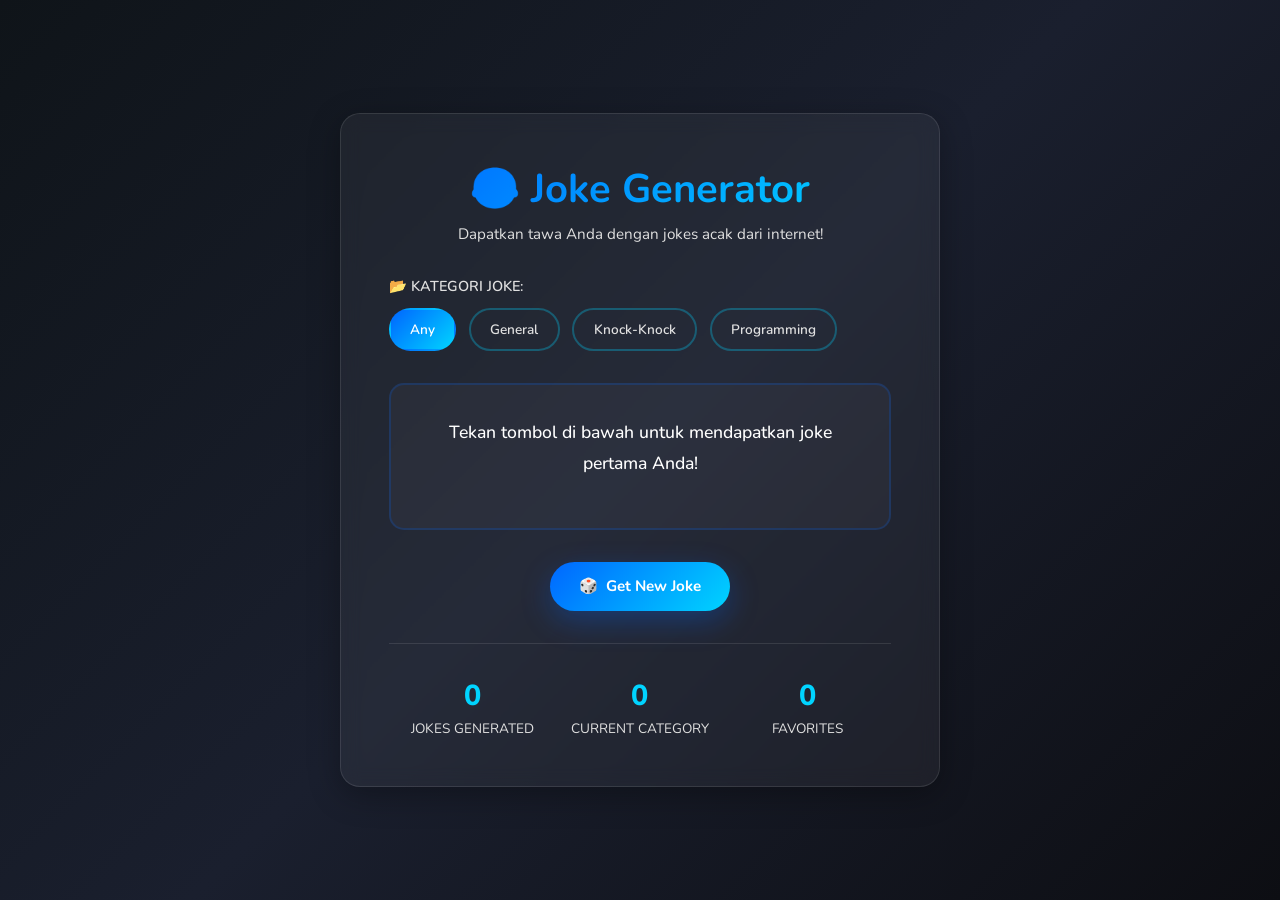
<file: joke-generator.html>
<!DOCTYPE html>
<html lang="en">
<head>
    <meta charset="UTF-8">
    <meta name="viewport" content="width=device-width, initial-scale=1.0">
    <title>Random Joke Generator</title>
    <link rel="preconnect" href="https://fonts.googleapis.com">
    <link rel="preconnect" href="https://fonts.gstatic.com" crossorigin>
    <link href="https://fonts.googleapis.com/css2?family=Nunito:wght@300;400;600;700;800&display=swap" rel="stylesheet">
    <style>
        * {
            margin: 0;
            padding: 0;
            box-sizing: border-box;
        }

        :root {
            --primary-color: #0066ff;
            --secondary-color: #00d4ff;
            --tertiary-color: #7c3aed;
            --dark-bg: #0f1419;
            --dark-card: #1a1f2e;
            --light-text: #ffffff;
            --light-gray: #e0e0e0;
            --accent-1: #ff6b6b;
            --accent-2: #4ecdc4;
        }

        html {
            scroll-behavior: smooth;
        }

        body {
            font-family: 'Nunito', sans-serif;
            background: linear-gradient(135deg, #0f1419 0%, #1a1f2e 50%, #0d0e13 100%);
            color: var(--light-text);
            min-height: 100vh;
            display: flex;
            align-items: center;
            justify-content: center;
            padding: 20px;
        }

        .container {
            width: 100%;
            max-width: 600px;
        }

        .card {
            background: rgba(255, 255, 255, 0.05);
            backdrop-filter: blur(10px);
            border: 1px solid rgba(255, 255, 255, 0.1);
            border-radius: 20px;
            padding: 3rem;
            box-shadow: 0 8px 32px rgba(0, 0, 0, 0.3);
            animation: slideIn 0.6s ease-out;
        }

        @keyframes slideIn {
            from {
                opacity: 0;
                transform: translateY(30px);
            }
            to {
                opacity: 1;
                transform: translateY(0);
            }
        }

        h1 {
            font-size: 2.5rem;
            margin-bottom: 0.5rem;
            background: linear-gradient(135deg, var(--primary-color), var(--secondary-color));
            -webkit-background-clip: text;
            -webkit-text-fill-color: transparent;
            background-clip: text;
            text-align: center;
        }

        .subtitle {
            text-align: center;
            color: var(--light-gray);
            margin-bottom: 2rem;
            font-size: 0.95rem;
        }

        .joke-display {
            background: rgba(255, 255, 255, 0.03);
            border: 2px solid rgba(0, 102, 255, 0.2);
            border-radius: 15px;
            padding: 2rem;
            margin-bottom: 2rem;
            min-height: 120px;
            display: flex;
            align-items: center;
            justify-content: center;
            flex-direction: column;
            text-align: center;
            transition: all 0.3s ease;
        }

        .joke-display.loading {
            opacity: 0.5;
            border-color: rgba(0, 212, 255, 0.5);
        }

        .joke-text {
            font-size: 1.1rem;
            line-height: 1.8;
            color: var(--light-text);
            margin-bottom: 1rem;
            font-weight: 500;
        }

        .joke-setup {
            font-size: 0.95rem;
            color: var(--light-gray);
            margin-bottom: 1rem;
        }

        .joke-punchline {
            font-size: 1.1rem;
            color: var(--secondary-color);
            font-weight: 700;
            margin-top: 1rem;
        }

        .loader {
            display: inline-block;
            width: 30px;
            height: 30px;
            border: 4px solid rgba(0, 212, 255, 0.3);
            border-top-color: var(--secondary-color);
            border-radius: 50%;
            animation: spin 1s linear infinite;
        }

        @keyframes spin {
            to {
                transform: rotate(360deg);
            }
        }

        .button-group {
            display: flex;
            gap: 1rem;
            justify-content: center;
            flex-wrap: wrap;
        }

        button {
            padding: 0.9rem 1.8rem;
            border: none;
            border-radius: 50px;
            font-size: 0.95rem;
            font-weight: 700;
            cursor: pointer;
            transition: all 0.3s ease;
            font-family: 'Nunito', sans-serif;
            display: flex;
            align-items: center;
            gap: 0.5rem;
        }

        .btn-primary {
            background: linear-gradient(135deg, var(--primary-color), var(--secondary-color));
            color: var(--light-text);
            box-shadow: 0 10px 30px rgba(0, 102, 255, 0.3);
        }

        .btn-primary:hover {
            transform: translateY(-3px);
            box-shadow: 0 15px 40px rgba(0, 102, 255, 0.5);
        }

        .btn-primary:disabled {
            opacity: 0.5;
            cursor: not-allowed;
            transform: none;
        }

        .btn-secondary {
            background: rgba(124, 58, 237, 0.3);
            color: var(--light-text);
            border: 2px solid var(--tertiary-color);
        }

        .btn-secondary:hover {
            background: rgba(124, 58, 237, 0.5);
            transform: translateY(-2px);
        }

        .stats {
            display: flex;
            justify-content: space-around;
            margin-top: 2rem;
            padding-top: 2rem;
            border-top: 1px solid rgba(255, 255, 255, 0.1);
            text-align: center;
        }

        .stat-item {
            flex: 1;
        }

        .stat-number {
            font-size: 1.8rem;
            font-weight: 800;
            color: var(--secondary-color);
        }

        .stat-label {
            font-size: 0.85rem;
            color: var(--light-gray);
            margin-top: 0.3rem;
            text-transform: uppercase;
        }

        .category-filter {
            margin-bottom: 2rem;
        }

        .category-label {
            font-size: 0.9rem;
            color: var(--light-gray);
            margin-bottom: 0.8rem;
            display: block;
            text-transform: uppercase;
            font-weight: 600;
        }

        .category-buttons {
            display: flex;
            gap: 0.8rem;
            flex-wrap: wrap;
        }

        .category-btn {
            padding: 0.6rem 1.2rem;
            border: 2px solid rgba(0, 212, 255, 0.3);
            background: transparent;
            color: var(--light-gray);
            border-radius: 25px;
            font-size: 0.85rem;
            font-weight: 600;
            cursor: pointer;
            transition: all 0.3s ease;
            font-family: 'Nunito', sans-serif;
        }

        .category-btn:hover {
            border-color: var(--secondary-color);
            color: var(--secondary-color);
        }

        .category-btn.active {
            background: linear-gradient(135deg, var(--primary-color), var(--secondary-color));
            border-color: transparent;
            color: var(--light-text);
        }

        .error-message {
            background: rgba(255, 107, 107, 0.2);
            border: 1px solid var(--accent-1);
            color: var(--accent-1);
            padding: 1rem;
            border-radius: 10px;
            margin-bottom: 1.5rem;
            text-align: center;
            display: none;
        }

        .error-message.show {
            display: block;
            animation: shake 0.5s ease-in-out;
        }

        @keyframes shake {
            0%, 100% {
                transform: translateX(0);
            }
            25% {
                transform: translateX(-10px);
            }
            75% {
                transform: translateX(10px);
            }
        }

        .success-animation {
            animation: pulse 0.5s ease-out;
        }

        @keyframes pulse {
            0% {
                transform: scale(0.95);
            }
            50% {
                transform: scale(1.05);
            }
            100% {
                transform: scale(1);
            }
        }

        @media (max-width: 600px) {
            .card {
                padding: 1.5rem;
            }

            h1 {
                font-size: 1.8rem;
            }

            .joke-text {
                font-size: 1rem;
            }

            button {
                padding: 0.8rem 1.5rem;
                font-size: 0.9rem;
            }

            .stats {
                flex-direction: row;
                gap: 1rem;
            }
        }
    </style>
</head>
<body>
    <div class="container">
        <div class="card">
            <h1>😂 Joke Generator</h1>
            <p class="subtitle">Dapatkan tawa Anda dengan jokes acak dari internet!</p>

            <div class="error-message" id="errorMessage"></div>

            <div class="category-filter">
                <label class="category-label">📂 Kategori Joke:</label>
                <div class="category-buttons">
                    <button class="category-btn active" data-category="any">Any</button>
                    <button class="category-btn" data-category="general">General</button>
                    <button class="category-btn" data-category="knock-knock">Knock-Knock</button>
                    <button class="category-btn" data-category="programming">Programming</button>
                </div>
            </div>

            <div class="joke-display" id="jokeDisplay">
                <p class="joke-text">Tekan tombol di bawah untuk mendapatkan joke pertama Anda!</p>
            </div>

            <div class="button-group">
                <button class="btn-primary" id="getJokeBtn" onclick="getJoke()">
                    <span>🎲</span> Get New Joke
                </button>
                <button class="btn-secondary" id="copyBtn" onclick="copyJoke()" style="display: none;">
                    <span>📋</span> Copy Joke
                </button>
            </div>

            <div class="stats">
                <div class="stat-item">
                    <div class="stat-number" id="jokeCount">0</div>
                    <div class="stat-label">Jokes Generated</div>
                </div>
                <div class="stat-item">
                    <div class="stat-number" id="categoryCount">0</div>
                    <div class="stat-label">Current Category</div>
                </div>
                <div class="stat-item">
                    <div class="stat-number" id="favoriteCount">0</div>
                    <div class="stat-label">Favorites</div>
                </div>
            </div>
        </div>
    </div>

    <script>
        // ============================================
        // STATE MANAGEMENT
        // ============================================
        let jokeCount = 0;
        let currentCategory = 'any';
        let currentJoke = '';
        let favorites = [];

        const APIs = {
            primary: 'https://v2.jokeapi.dev/joke/{category}',
            fallback: 'https://official-joke-api.appspot.com/jokes/random'
        };

        // ============================================
        // DOM ELEMENTS
        // ============================================
        const jokeDisplay = document.getElementById('jokeDisplay');
        const getJokeBtn = document.getElementById('getJokeBtn');
        const copyBtn = document.getElementById('copyBtn');
        const errorMessage = document.getElementById('errorMessage');
        const jokeCountEl = document.getElementById('jokeCount');
        const categoryCountEl = document.getElementById('categoryCount');
        const favoriteCountEl = document.getElementById('favoriteCount');
        const categoryButtons = document.querySelectorAll('.category-btn');

        // ============================================
        // CATEGORY SELECTION
        // ============================================
        categoryButtons.forEach(btn => {
            btn.addEventListener('click', () => {
                categoryButtons.forEach(b => b.classList.remove('active'));
                btn.classList.add('active');
                currentCategory = btn.dataset.category;
                updateStats();
                getJoke();
            });
        });

        // ============================================
        // GET JOKE FROM API
        // ============================================
        async function getJoke() {
            setLoading(true);
            hideError();

            try {
                let joke;
                
                // Try primary API first
                try {
                    joke = await fetchFromPrimaryAPI();
                } catch (error) {
                    console.warn('Primary API failed, trying fallback...', error);
                    joke = await fetchFromFallbackAPI();
                }

                displayJoke(joke);
                jokeCount++;
                updateStats();
                copyBtn.style.display = 'inline-flex';
            } catch (error) {
                showError('Failed to fetch joke. Please try again!');
                console.error('Error:', error);
            } finally {
                setLoading(false);
            }
        }

        // ============================================
        // PRIMARY API (JokeAPI.dev)
        // ============================================
        async function fetchFromPrimaryAPI() {
            const url = APIs.primary.replace('{category}', currentCategory);
            const response = await fetch(url);

            if (!response.ok) {
                throw new Error(`HTTP error! status: ${response.status}`);
            }

            const data = await response.json();

            if (data.error) {
                throw new Error(data.message || 'Error from API');
            }

            // Format joke
            if (data.type === 'twopart') {
                return {
                    setup: data.setup,
                    delivery: data.delivery,
                    category: data.category,
                    type: 'twopart'
                };
            } else {
                return {
                    joke: data.joke,
                    category: data.category,
                    type: 'single'
                };
            }
        }

        // ============================================
        // FALLBACK API (Official Joke API)
        // ============================================
        async function fetchFromFallbackAPI() {
            const response = await fetch(APIs.fallback);

            if (!response.ok) {
                throw new Error(`HTTP error! status: ${response.status}`);
            }

            const data = await response.json();

            return {
                setup: data.setup,
                delivery: data.punchline,
                category: data.type,
                type: 'twopart'
            };
        }

        // ============================================
        // DISPLAY JOKE
        // ============================================
        function displayJoke(jokeData) {
            jokeDisplay.classList.add('success-animation');
            
            let jokeHTML = '';
            
            if (jokeData.type === 'twopart') {
                jokeHTML = `
                    <p class="joke-setup">${jokeData.setup}</p>
                    <p class="joke-punchline">${jokeData.delivery}</p>
                `;
                currentJoke = `${jokeData.setup}\n\n${jokeData.delivery}`;
            } else {
                jokeHTML = `<p class="joke-text">${jokeData.joke}</p>`;
                currentJoke = jokeData.joke;
            }
            
            jokeDisplay.innerHTML = jokeHTML;
            
            setTimeout(() => {
                jokeDisplay.classList.remove('success-animation');
            }, 500);
        }

        // ============================================
        // COPY JOKE TO CLIPBOARD
        // ============================================
        async function copyJoke() {
            try {
                await navigator.clipboard.writeText(currentJoke);
                
                // Show feedback
                const originalText = copyBtn.innerHTML;
                copyBtn.innerHTML = '<span>✅</span> Copied!';
                
                setTimeout(() => {
                    copyBtn.innerHTML = originalText;
                }, 2000);
            } catch (error) {
                showError('Failed to copy to clipboard');
                console.error('Error copying:', error);
            }
        }

        // ============================================
        // UI HELPERS
        // ============================================
        function setLoading(isLoading) {
            getJokeBtn.disabled = isLoading;
            
            if (isLoading) {
                jokeDisplay.classList.add('loading');
                jokeDisplay.innerHTML = '<div class="loader"></div>';
            } else {
                jokeDisplay.classList.remove('loading');
            }
        }

        function showError(message) {
            errorMessage.textContent = '⚠️ ' + message;
            errorMessage.classList.add('show');
        }

        function hideError() {
            errorMessage.classList.remove('show');
        }

        function updateStats() {
            jokeCountEl.textContent = jokeCount;
            categoryCountEl.textContent = currentCategory.toUpperCase();
            favoriteCountEl.textContent = favorites.length;
        }

        // ============================================
        // LOCAL STORAGE
        // ============================================
        function saveFavorite() {
            if (currentJoke && !favorites.includes(currentJoke)) {
                favorites.push(currentJoke);
                localStorage.setItem('jokesFavorite', JSON.stringify(favorites));
                updateStats();
            }
        }

        function loadFavorites() {
            const saved = localStorage.getItem('jokesFavorite');
            if (saved) {
                favorites = JSON.parse(saved);
                updateStats();
            }
        }

        // ============================================
        // KEYBOARD SHORTCUTS
        // ============================================
        document.addEventListener('keypress', (e) => {
            if (e.code === 'Space' || e.key === ' ') {
                e.preventDefault();
                if (!getJokeBtn.disabled) {
                    getJoke();
                }
            }
        });

        // ============================================
        // INITIALIZATION
        // ============================================
        window.addEventListener('load', () => {
            loadFavorites();
            console.log('🎲 Joke Generator loaded! Press spacebar to get a new joke.');
        });
    </script>
</body>
</html>
</file>
